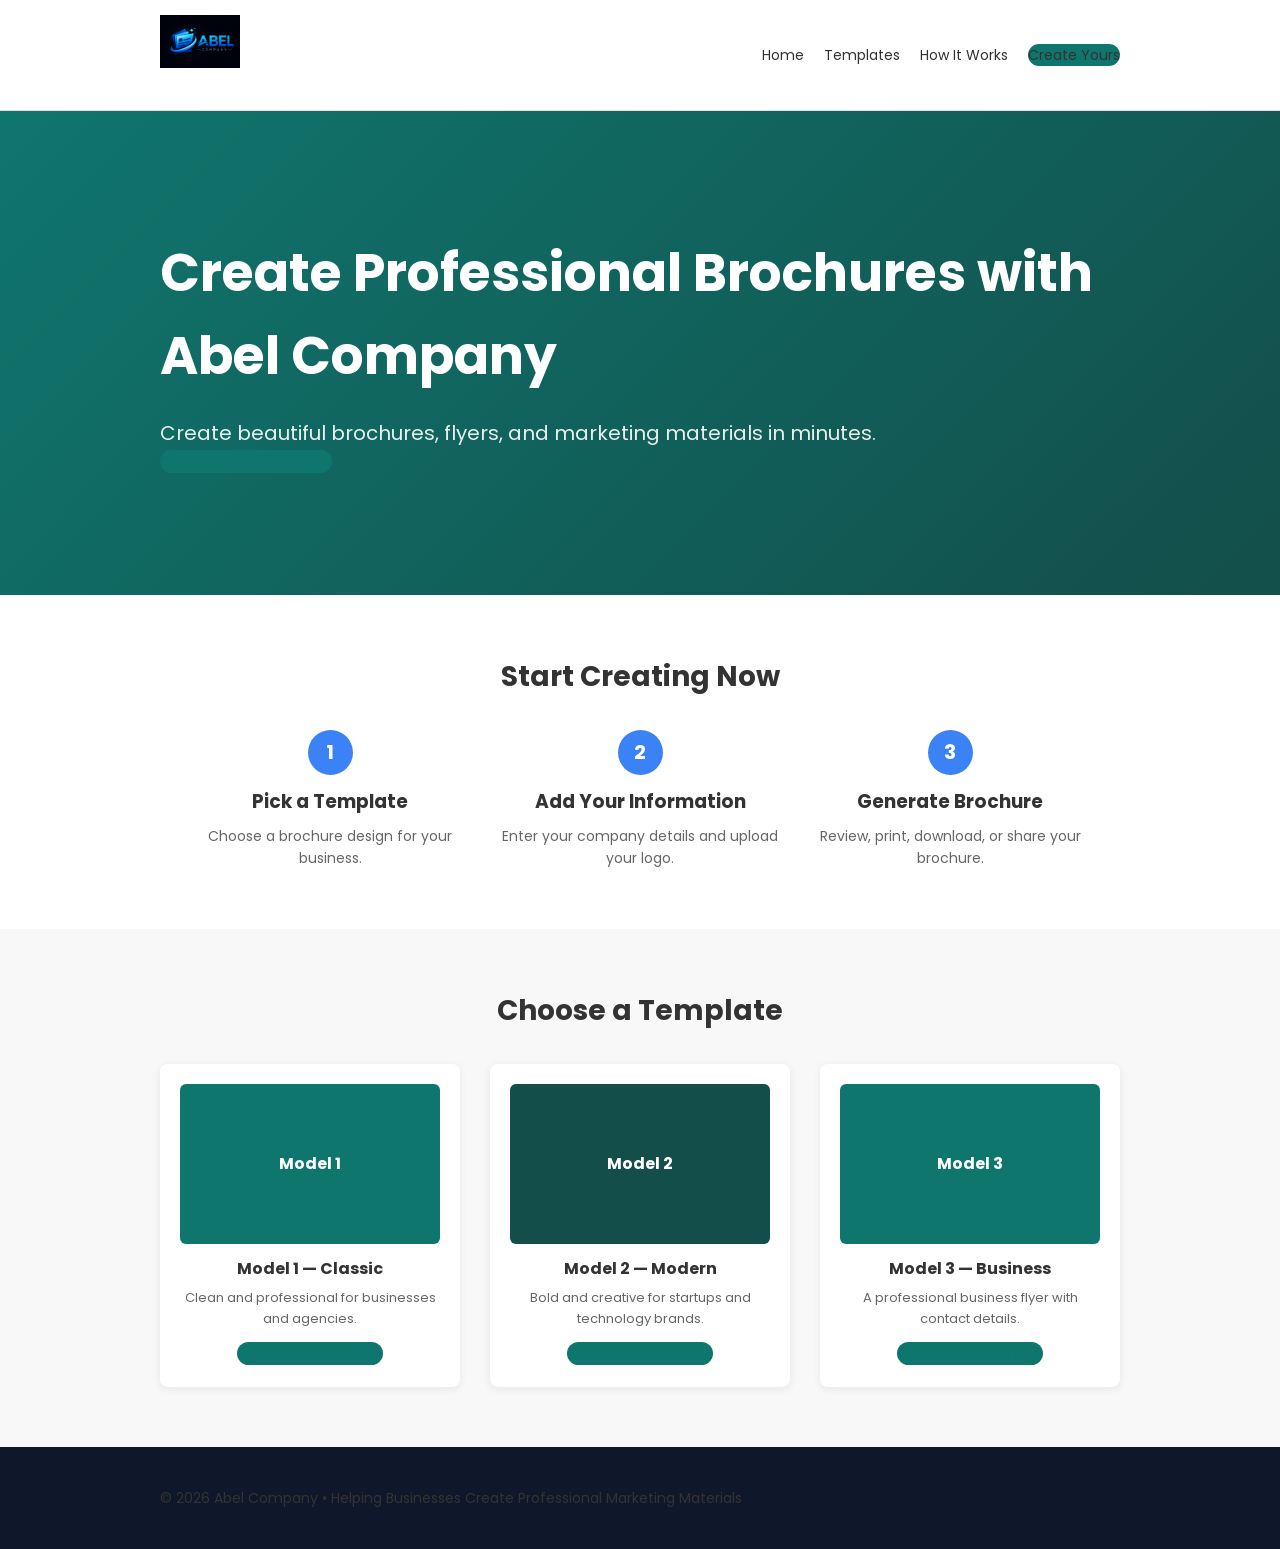
<file: abel_company/index.html>
<!DOCTYPE html>
<html lang="en">
<head>
    <meta charset="UTF-8">
    <meta name="viewport" content="width=device-width, initial-scale=1.0">
    <title>Abel Company — Brochure Generator</title>
    <link rel="stylesheet" href="assets/css/style.css">
    <link href="https://fonts.googleapis.com/css2?family=Poppins:wght@300;400;500;600;700&display=swap" rel="stylesheet">
</head>
<body>

<div class="header">
    <div class="container">
        <div class="logo">
            <img src="./assets/images/GOOD.png" alt="Abel Company Logo">
        </div>

        <div class="nav">
            <a href="index.php">Home</a>
            <a href="#templates">Templates</a>
            <a href="#how">How It Works</a>
            <a href="test.php" class="btn-small">Create Yours</a>
        </div>
    </div>
</div>

<div class="hero">
    <div class="container">
        <h1>Create Professional Brochures with Abel Company</h1>

        <p class="hero-sub">
            Create beautiful brochures, flyers, and marketing materials in minutes.
        </p>

        <a href="test.php" class="btn">Create Your Brochure</a>
    </div>
</div>

<div id="how" class="section">
    <div class="container">
        <h2>Start Creating Now</h2>

        <div class="steps">
            <div class="step">
                <div class="step-num">1</div>
                <h3>Pick a Template</h3>
                <p>Choose a brochure design for your business.</p>
            </div>

            <div class="step">
                <div class="step-num">2</div>
                <h3>Add Your Information</h3>
                <p>Enter your company details and upload your logo.</p>
            </div>

            <div class="step">
                <div class="step-num">3</div>
                <h3>Generate Brochure</h3>
                <p>Review, print, download, or share your brochure.</p>
            </div>
        </div>
    </div>
</div>

<div id="templates" class="section grey">
    <div class="container">
        <h2>Choose a Template</h2>

        <div class="template-grid">
            <div class="template-card">
                <div class="template-box box-1">Model 1</div>
                <h3>Model 1 — Classic</h3>
                <p>Clean and professional for businesses and agencies.</p>
                <a href="test.php?model=model1" class="btn-small">Use This Template</a>
            </div>

            <div class="template-card">
                <div class="template-box box-2">Model 2</div>
                <h3>Model 2 — Modern</h3>
                <p>Bold and creative for startups and technology brands.</p>
                <a href="test.php?model=model2" class="btn-small">Use This Template</a>
            </div>

            <div class="template-card">
                <div class="template-box box-1">Model 3</div>
                <h3>Model 3 — Business</h3>
                <p>A professional business flyer with contact details.</p>
                <a href="test.php?model=model3" class="btn-small">Use This Template</a>
            </div>
        </div>
    </div>
</div>

<div class="footer">
    <div class="container">
        <p>© 2026 Abel Company • Helping Businesses Create Professional Marketing Materials</p>
    </div>
</div>

</body>
</html>
</file>
<file: abel_company/assets/css/style.css>
/* =========================================== */
/* Flytify Brochure Generator — Stylesheet     */
/* =========================================== */
/*                                             */
/* This is a simple starting stylesheet.       */
/* Change colours, fonts, and spacing below.   */
/*                                             */
/* =========================================== */

/* ─── Reset ──────────────────────────────── */

* {
    margin: 0;
    padding: 0;
    box-sizing: border-box;
}

body {
    font-family: 'poppins', sans-serif;
    color: #333333;
    background: #ffffff;
    line-height: 1.6;
}

img {
    max-width: 100%;
    display: block;
}

a {
    color: #0F766E;
    text-decoration: none;
}

a:hover {
    text-decoration: underline;
}

/* ─── Layout helpers ─────────────────────── */

.container {
    max-width: 1000px;
    margin: 0 auto;
    padding: 0 20px;
}

/* ─── Header ─────────────────────────────── */

.header {
    background: #ffffff;
    border-bottom: 1px solid #e0e0e0;
    padding: 15px 0;
}

.header .container {
    display: flex;
    justify-content: space-between;
    align-items: center;
}


    .logo {
    width: 80px;
    height: 80px;
    border-radius: 50%;
    object-fit: cover;
}


.nav {
    display: flex;
    gap: 20px;
    align-items: center;
}

.nav a {
    color: #333333;
    font-size: 14px;
}

/* ─── Buttons ────────────────────────────── */

.btn,
.btn-small {
    background: #0F766E;
    border-radius: 50px;
    transition: all 0.3s ease;
}

.btn:hover,
.btn-small:hover {
    background: #134E4A;
    transform: translateY(-2px);
}
/* ─── Hero ───────────────────────────────── */

.hero {
    background: linear-gradient(135deg, #0F766E, #134E4A);
    color: white;
    padding: 120px 0;
}

.hero h1 {
    font-size: 52px;
    font-weight: 700;
    margin-bottom: 20px;
}

.hero-sub {
    color: rgba(255,255,255,0.9);
    font-size: 20px;
}

/* ─── Sections ───────────────────────────── */

.section {
    padding: 60px 0;
    text-align: center;
}

.section h2 {
    font-size: 28px;
    margin-bottom: 10px;
}

.grey {
    background: #f8f8f8;
}

/* ─── Steps (How It Works) ──────────────── */

.steps {
    display: flex;
    gap: 30px;
    justify-content: center;
    margin-top: 30px;
}

.step {
    flex: 1;
    max-width: 280px;
}

.step-num {
    width: 45px;
    height: 45px;
    background: #3B82F6;
    color: #ffffff;
    font-size: 20px;
    font-weight: bold;
    border-radius: 50%;
    display: flex;
    align-items: center;
    justify-content: center;
    margin: 0 auto 12px;
}

.step h3 {
    margin-bottom: 8px;
}

.step p {
    color: #666666;
    font-size: 14px;
}

/* ─── Template grid ─────────────────────── */

.template-grid {
    display: flex;
    gap: 30px;
    justify-content: center;
    margin-top: 30px;
}

.template-card {
    background: #ffffff;
    border-radius: 8px;
    padding: 20px;
    max-width: 300px;
    box-shadow: 0 2px 8px rgba(0,0,0,0.08);
}

.template-box {
    height: 160px;
    border-radius: 6px;
    display: flex;
    align-items: center;
    justify-content: center;
    color: #ffffff;
    font-weight: bold;
    margin-bottom: 12px;
}

.box-1 {
    background: #0F766E;
}

.box-2 {
    background: #134E4A;
}

.template-card h3 {
    margin-bottom: 6px;
    font-size: 16px;
}

.template-card p {
    font-size: 13px;
    color: #666666;
    margin-bottom: 12px;
}

/* ─── Builder page ──────────────────────── */

.builder {
    padding: 40px 0;
}

.builder h1 {
    text-align: center;
    margin-bottom: 5px;
}

.page-sub {
    text-align: center;
    color: #666666;
    margin-bottom: 30px;
}

.form-section {
    padding: 35px;
    border-radius: 15px;
    box-shadow: 0 5px 20px rgba(0,0,0,0.05);
}

.form-section h2 {
    font-size: 18px;
    margin-bottom: 15px;
    color: #3B82F6;
}

.field {
    margin-bottom: 15px;
}

.field label {
    display: block;
    font-weight: bold;
    margin-bottom: 4px;
    font-size: 14px;
}

.field input[type="text"],
.field input[type="email"],
.field input[type="tel"] {
    width: 100%;
    padding: 10px;
    border: 1px solid #cccccc;
    border-radius: 5px;
    font-size: 15px;
}

.field input[type="color"] {
    width: 50px;
    height: 35px;
    border: 1px solid #cccccc;
    border-radius: 4px;
    vertical-align: middle;
}

.hint {
    font-size: 12px;
    color: #999999;
    margin-top: 3px;
}

.row {
    display: flex;
    gap: 20px;
}

.row .field {
    flex: 1;
}

/* ─── Swatches (colour preview) ─────────── */

.swatch {
    width: 30px;
    height: 30px;
    border-radius: 4px;
    border: 1px solid #cccccc;
    display: inline-block;
    vertical-align: middle;
    margin-left: 8px;
}

/* ─── Model selector ────────────────────── */

.model-option {
    display: inline-block;
    background: #ffffff;
    border: 2px solid #e0e0e0;
    border-radius: 8px;
    padding: 12px;
    margin-right: 15px;
    margin-bottom: 10px;
    cursor: pointer;
}

.model-option input[type="radio"] {
    display: none;
}

.model-option input[type="radio"]:checked + .model-preview {
    outline: 3px solid #3B82F6;
    outline-offset: 2px;
}

.model-preview {
    display: block;
    width: 150px;
    height: 100px;
    border-radius: 4px;
    display: flex;
    align-items: center;
    justify-content: center;
    color: #ffffff;
    font-weight: bold;
    margin-bottom: 6px;
}

/* ─── Action row ────────────────────────── */

.action-row {
    text-align: center;
}

/* ─── Footer ────────────────────────────── */

.footer {
    background: #0F172A;
    padding: 40px 20px;
    font-size: 14px;
}
.footer a {
    color: #3B82F6;
}

/* ─── Mobile ────────────────────────────── */

@media (max-width: 768px) {

    .hero {
        padding: 70px 20px;
    }

    .hero h1 {
        font-size: 32px;
    }

    .hero-sub {
        font-size: 16px;
    }

    .steps,
    .template-grid {
        flex-direction: column;
        gap: 20px;
    }

    .template-card,
    .step {
        max-width: 100%;
    }

    .row {
        flex-direction: column;
    }

    .header .container {
        flex-direction: column;
        gap: 15px;
    }

    .nav {
        flex-wrap: wrap;
        justify-content: center;
    }

    .logo {
        width: 65px;
        height: 65px;
    }

    .section {
        padding: 40px 20px;
    }
}
</file>
